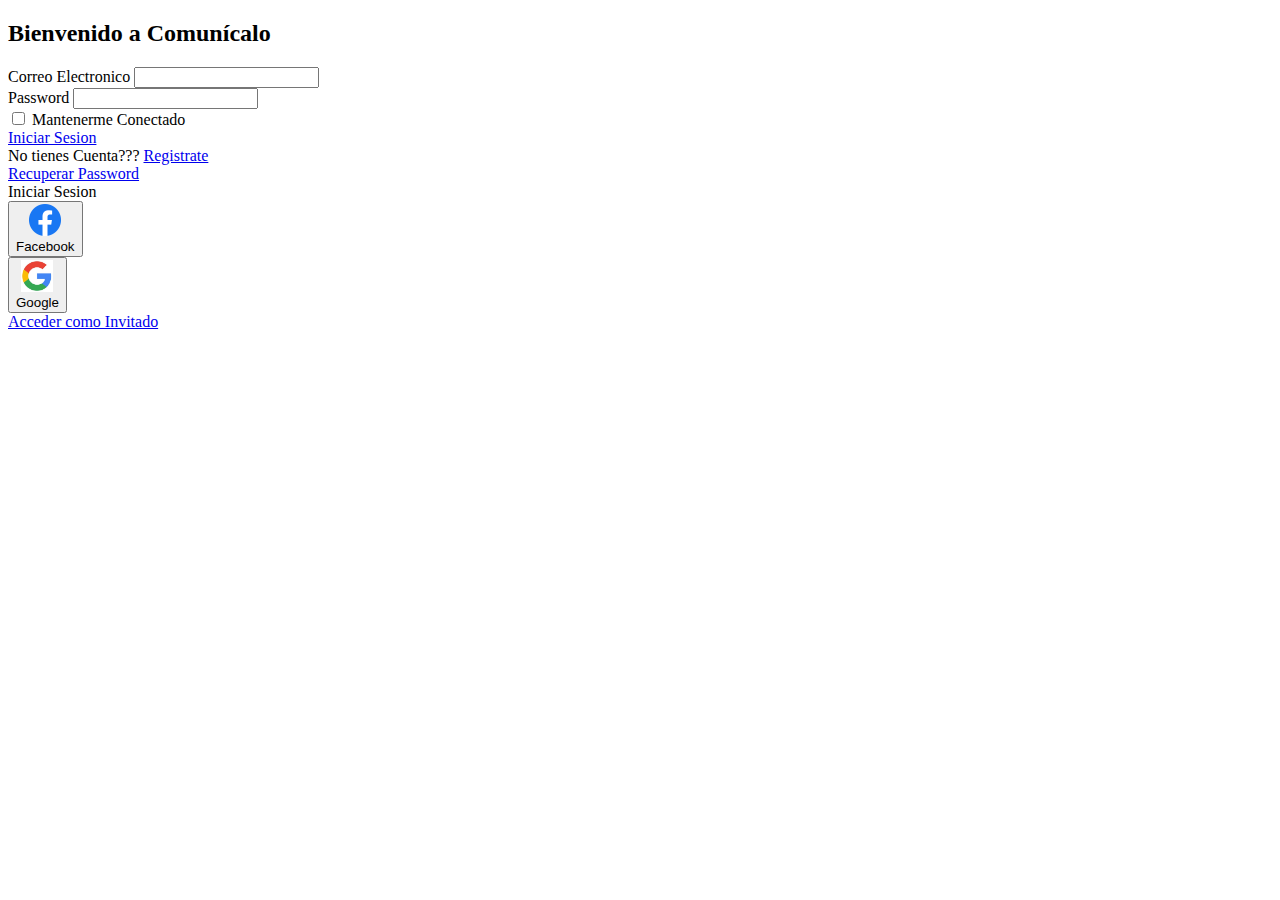
<file: index.html>
<!DOCTYPE html>
<html lang="es">

<head>
    <meta charset="UTF-8">
    <meta http-equiv="X-UA-Compatible" content="IE=edge">
    <meta name="viewport" content="width=device-width, initial-scale=1.0">
    <!-- Bootstrap -->
    <link href="https://cdn.jsdelivr.net/npm/bootstrap@5.2.2/dist/css/bootstrap.min.css" rel="stylesheet"
        integrity="sha384-Zenh87qX5JnK2Jl0vWa8Ck2rdkQ2Bzep5IDxbcnCeuOxjzrPF/et3URy9Bv1WTRi" crossorigin="anonymous">
    <!-- CSS -->
    <link rel="stylesheet" href="./styles.css">
    <title>Comunícalo</title>
</head>

<body>

    <div class="container w-75 bg-primary mt-5 rounded shadow">
        <div class="row align-items-stretch">
            <div class="col bg d-none d-lg-block col-md-5 col-lg-5 col-xl-6 rounded">

            </div>
            <div class="col bg-white p-5 rounded-end">
                <h2 class="fw-bold text-center py-5">Bienvenido a Comunícalo</h2>

                <!--LOGIN  -->
                <form action="#">
                    <div class="mb-4">
                        <label for="email" class="form-label">Correo Electronico</label>
                        <input type="email" class="form-control" name="email">
                    </div>
                    <div class="mb-4">
                        <label for="password" class="form-label">Password</label>
                        <input type="password" class="form-control" name="password">
                    </div>
                    <div class="mb-4">
                        <input type="checkbox" name="connected" class="form-check-input" id="">
                        <label for="connected" class="form-check-label">Mantenerme Conectado</label>
                    </div>

                    <div class="d-grid">
                        <a href="./pages/categorias.html" class="btn btn-primary">
                            Iniciar Sesion
                        </a>
                    </div>

                    <div class="my-3">
                        <span>No tienes Cuenta??? <a href="#">Registrate</a></span> <br>
                        <span><a href="#"> Recuperar Password</a></span>
                    </div>
                </form>

                <!-- LOGIN CON REDES SOCIALES-->

                <div class="container w-100 my-5">
                    <div class="row text-center">
                        <div class="col-12">Iniciar Sesion</div>
                    </div>

                    <div class="row">
                        <div class="col">
                            <button class="btn btn-outline-primary w-100 my-1">
                                <div class="row align-items-center">
                                    <div class="col-2 d-none d-md-block">
                                        <img src="./img/Facebook_f_logo_(2019).svg.webp" width="32" alt="">
                                    </div>
                                    <div class="col-12 col-md-10 text-center">
                                        Facebook
                                    </div>
                                </div>
                            </button>
                        </div>

                        <div class="col">
                            <button class="btn btn-outline-danger w-100 my-1">
                                <div class="row align-items-center">
                                    <div class="col-2 d-none d-md-block">
                                        <img src="./img/google.jpeg" width="32" alt="">
                                    </div>
                                    <div class="col-12 col-md-10 text-center">
                                        Google
                                    </div>
                                </div>
                            </button>
                        </div>
                    </div>
                </div>
                <div class="d-grid">
                    <a href="./pages/categorias.html" class="btn btn-primary">
                        Acceder como Invitado
                    </a>
                </div>
            </div>
        </div>
    </div>

    <script src="https://cdn.jsdelivr.net/npm/bootstrap@5.2.2/dist/js/bootstrap.bundle.min.js"
        integrity="sha384-OERcA2EqjJCMA+/3y+gxIOqMEjwtxJY7qPCqsdltbNJuaOe923+mo//f6V8Qbsw3"
        crossorigin="anonymous"></script>
</body>

</html>
</file>
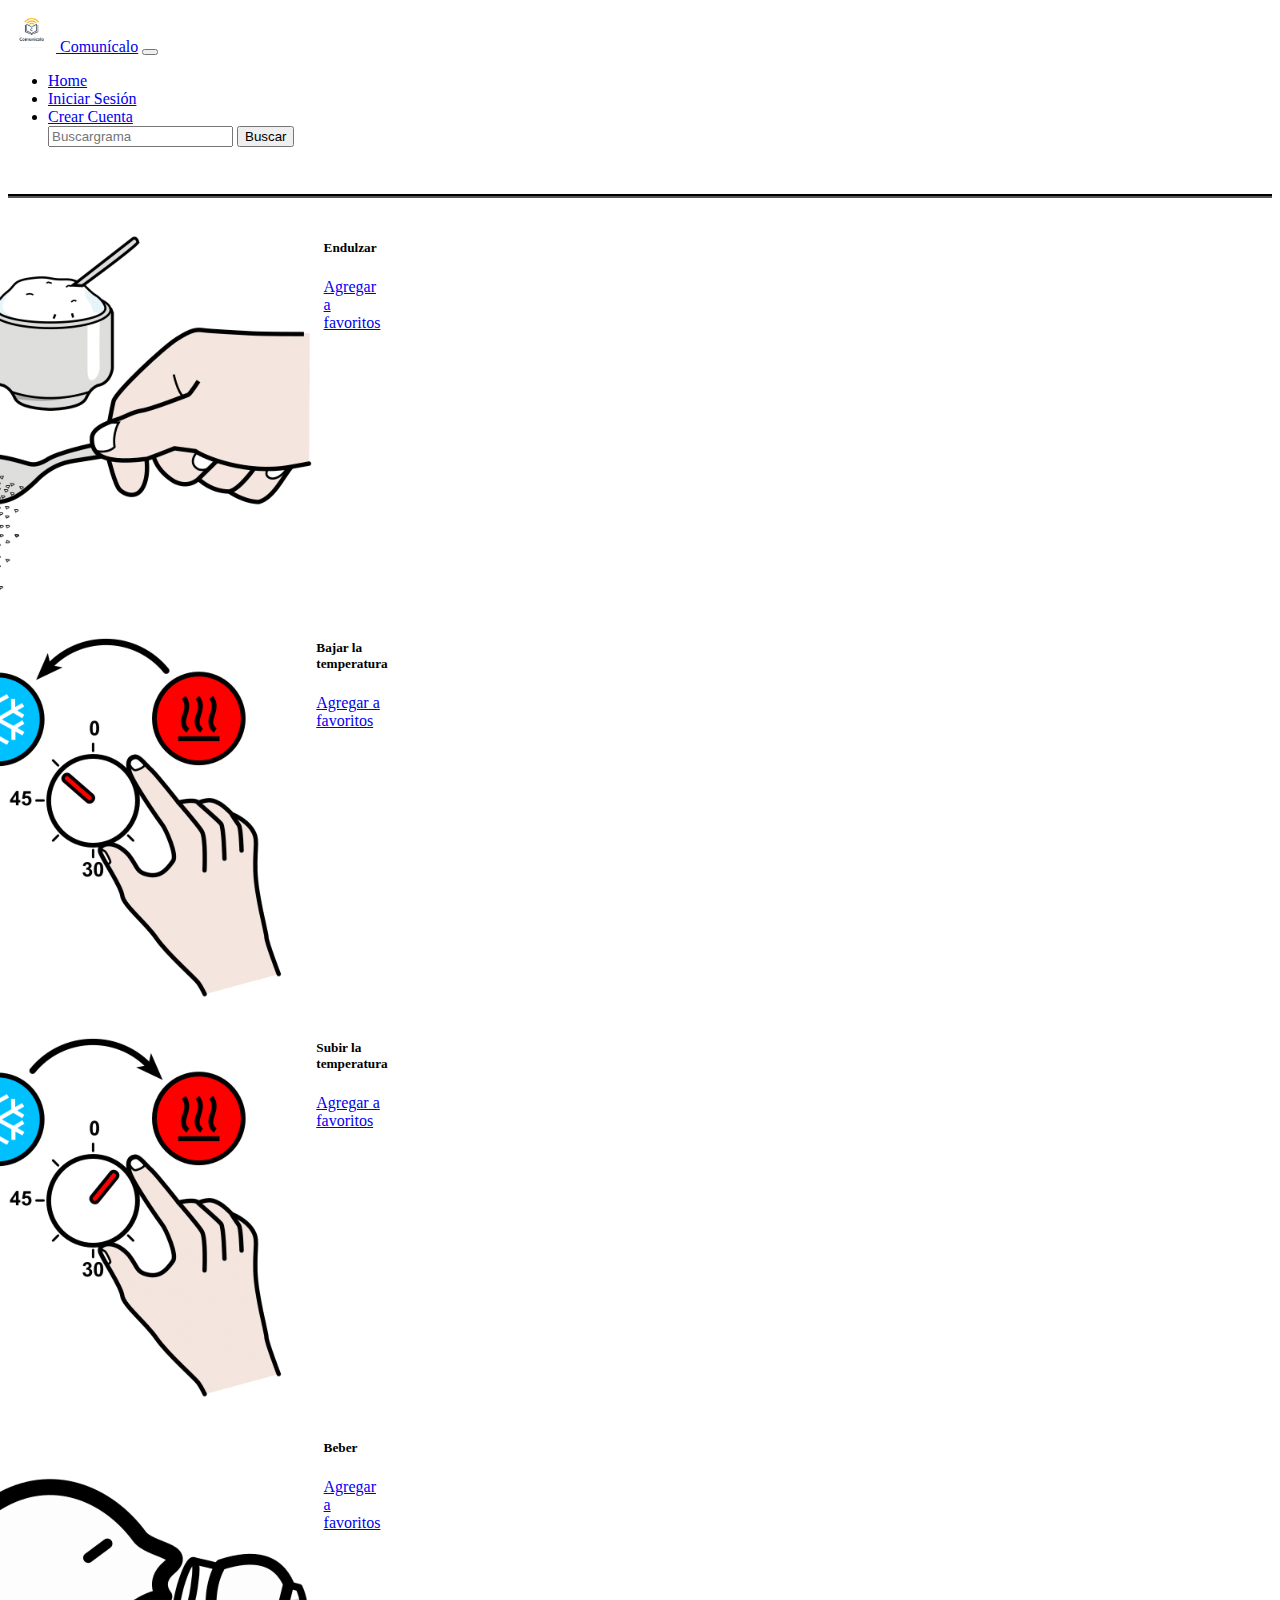
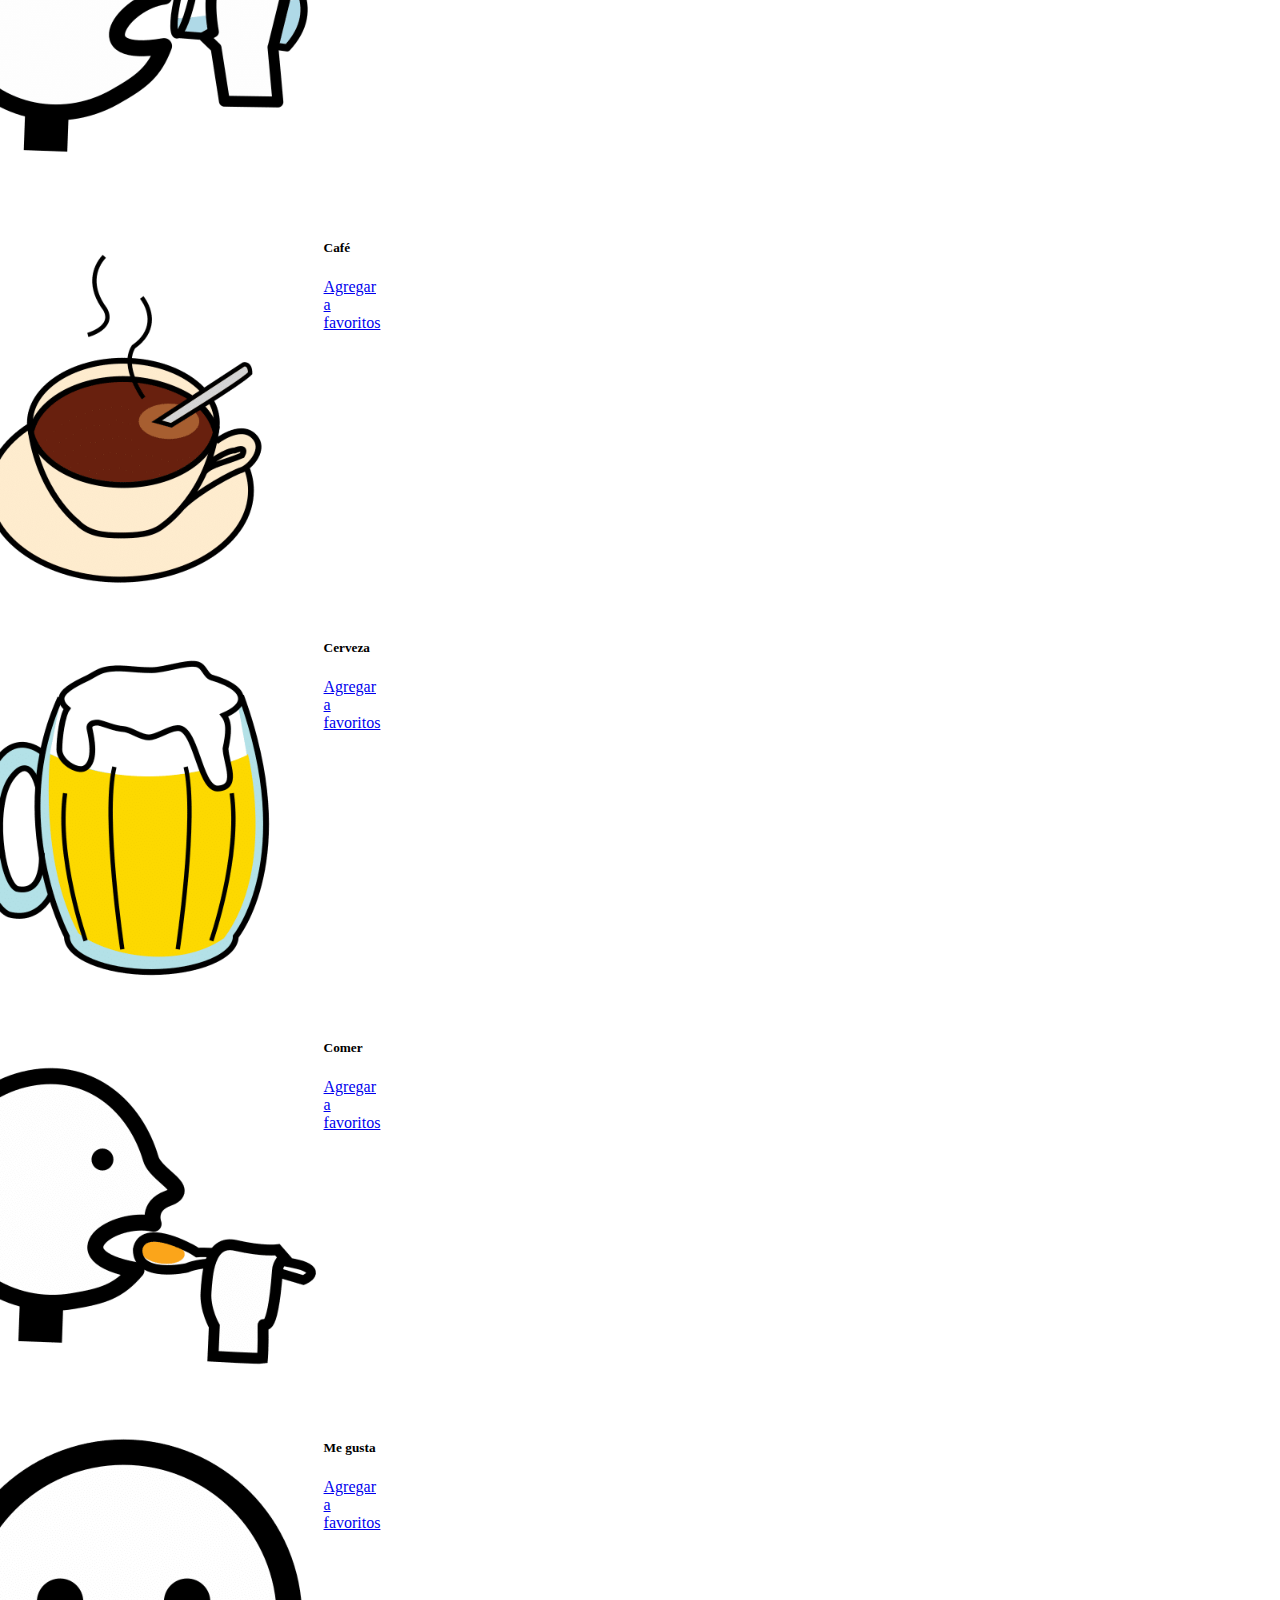
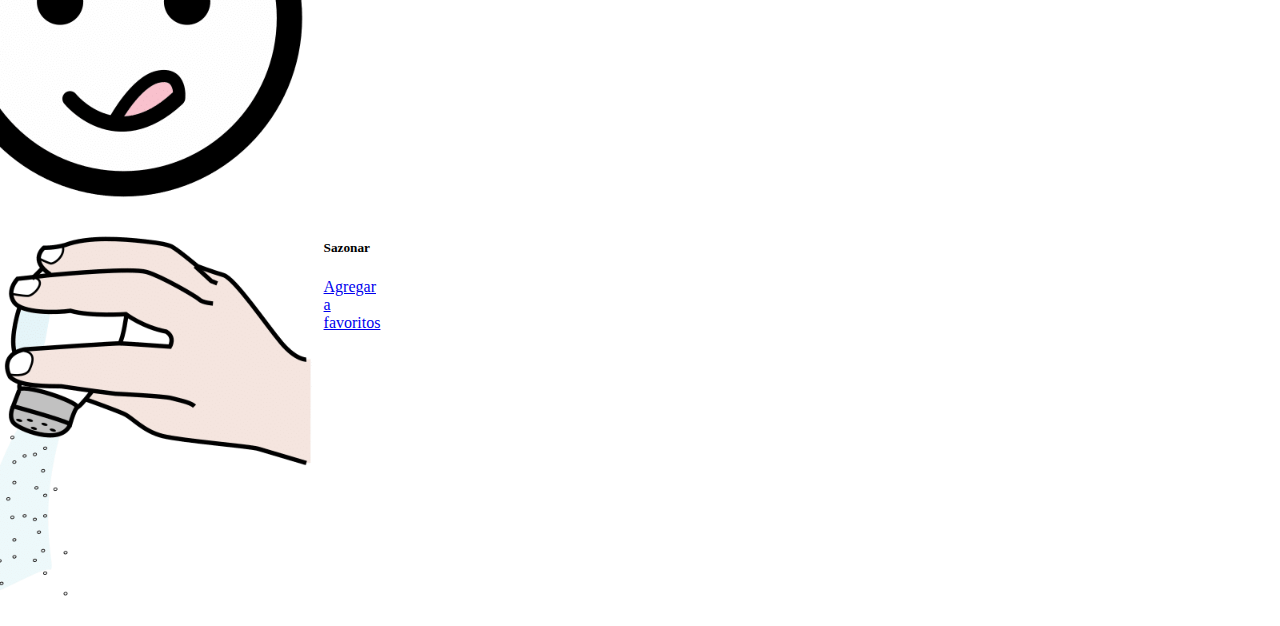
<file: pages/alimentacion.html>
<!DOCTYPE html>
<html lang="es">

<head>
    <meta charset="UTF-8">
    <meta http-equiv="X-UA-Compatible" content="IE=edge">
    <meta name="viewport" content="width=device-width, initial-scale=1.0">
    <link rel="icon" href="../img/Logo.png">
    <!-- Bootstrap -->
    <link href="https://cdn.jsdelivr.net/npm/bootstrap@5.2.2/dist/css/bootstrap.min.css" rel="stylesheet"
        integrity="sha384-Zenh87qX5JnK2Jl0vWa8Ck2rdkQ2Bzep5IDxbcnCeuOxjzrPF/et3URy9Bv1WTRi" crossorigin="anonymous">
    <!-- CSS -->
    <link rel="stylesheet" href="../styles.css">
    <title>Comunícalo - Alimentación</title>
</head>

<body>
    <div class="container">
        <!-- Nav -->
        <nav class="navbar navbar-expand-lg navbar-dark bg-primary">
            <div class="container-fluid">
                <a class="navbar-brand" href="./categorias.html"><img src="../img/Logo.png" alt="logo" style="width: 3rem;"> Comunícalo</a>
                <button class="navbar-toggler" type="button" data-bs-toggle="collapse" data-bs-target="#navbarNav"
                    aria-controls="navbarNav" aria-expanded="false" aria-label="Toggle navigation">
                    <span class="navbar-toggler-icon"></span>
                </button>
                <div class="collapse navbar-collapse justify-content-end" id="navbarNav">
                    <ul class="navbar-nav">
                        <li class="nav-item">
                            <a class="nav-link active" href="./categorias.html">Home</a>
                        </li>
                        <li class="nav-item">
                            <a class="nav-link active" aria-current="page" href="../index.html">Iniciar Sesión</a>
                        </li>
                        <li class="nav-item">
                            <a class="nav-link active" href="#">Crear Cuenta</a>
                        </li>
                        <form class="d-flex" role="search">
                            <input class="form-control me-2" type="search" placeholder="Buscargrama"
                                aria-label="Search">
                            <button class="btn btn-light btn-outline-success" type="submit">Buscar</button>
                        </form>
                    </ul>
                </div>
            </div>
        </nav>


        <h2 class="row titulo my-2 mx-0 p-2 bg-dark bg-gradient ">Categoría - Alimentación</h2>

        <div class="row justify-content-center mt-4 gap-3">
            <div class="col-3">
                <div class="card picto" style="width: 18rem;">
                    <img src="../img/alimentacion-img/azucarar.png" class="card-img-top zoomE" alt="Endulzar">
                    <div class="card-body">
                        <h5 class="card-title">Endulzar</h5>
                        <a href="#" class="btn btn-primary">Agregar a favoritos</a>
                    </div>
                </div>
            </div>
            <div class="col-3">
                <div class="card picto" style="width: 18rem;">
                    <img src="../img/alimentacion-img/bajar la temperatura.png" class="card-img-top zoomE"
                        alt="Bajar la temperatura">
                    <div class="card-body">
                        <h5 class="card-title">Bajar la temperatura</h5>
                        <a href="#" class="btn btn-primary">Agregar a favoritos</a>
                    </div>
                </div>
            </div>
            <div class="col-3">
                <div class="card picto" style="width: 18rem;">
                    <img src="../img/alimentacion-img/subir la temperatura.png" class="card-img-top zoomE"
                        alt="Subir la temperatura">
                    <div class="card-body">
                        <h5 class="card-title">Subir la temperatura</h5>
                        <a href="#" class="btn btn-primary">Agregar a favoritos</a>
                    </div>
                </div>
            </div>
            <div class="col-3">
                <div class="card picto" style="width: 18rem;">
                    <img src="../img/alimentacion-img/beber.png" class="card-img-top zoomE" alt="Beber">
                    <div class="card-body">
                        <h5 class="card-title">Beber</h5>
                        <a href="#" class="btn btn-primary">Agregar a favoritos</a>
                    </div>
                </div>
            </div>
            <div class="col-3">
                <div class="card picto" style="width: 18rem;">
                    <img src="../img/alimentacion-img/cafe.png" class="card-img-top zoomE" alt="Café">
                    <div class="card-body">
                        <h5 class="card-title">Café</h5>
                        <a href="#" class="btn btn-primary">Agregar a favoritos</a>
                    </div>
                </div>
            </div>
            <div class="col-3">
                <div class="card picto" style="width: 18rem;">
                    <img src="../img/alimentacion-img/cerveza.png" class="card-img-top zoomE" alt="Cerveza">
                    <div class="card-body">
                        <h5 class="card-title">Cerveza</h5>
                        <a href="#" class="btn btn-primary">Agregar a favoritos</a>
                    </div>
                </div>
            </div>
            <div class="col-3">
                <div class="card picto" style="width: 18rem;">
                    <img src="../img/alimentacion-img/comer.png" class="card-img-top zoomE" alt="Comer">
                    <div class="card-body">
                        <h5 class="card-title">Comer</h5>
                        <a href="#" class="btn btn-primary">Agregar a favoritos</a>
                    </div>
                </div>
            </div>
            <div class="col-3">
                <div class="card picto" style="width: 18rem;">
                    <img src="../img/alimentacion-img/gustar.png" class="card-img-top zoomE" alt="Gustar">
                    <div class="card-body">
                        <h5 class="card-title">Me gusta</h5>
                        <a href="#" class="btn btn-primary">Agregar a favoritos</a>
                    </div>
                </div>
            </div>

            <div class="col-3">
                <div class="card picto" style="width: 18rem;">
                    <img src="../img/alimentacion-img/sazonar.png" class="card-img-top zoomE" alt="Sazonar">
                    <div class="card-body">
                        <h5 class="card-title">Sazonar</h5>
                        <a href="#" class="btn btn-primary">Agregar a favoritos</a>
                    </div>
                </div>
            </div>

        </div>


    </div>


    <script src="https://cdn.jsdelivr.net/npm/bootstrap@5.2.2/dist/js/bootstrap.bundle.min.js"
        integrity="sha384-OERcA2EqjJCMA+/3y+gxIOqMEjwtxJY7qPCqsdltbNJuaOe923+mo//f6V8Qbsw3"
        crossorigin="anonymous"></script>
    <script src="../app.js"></script>
</body>

</html>
</file>
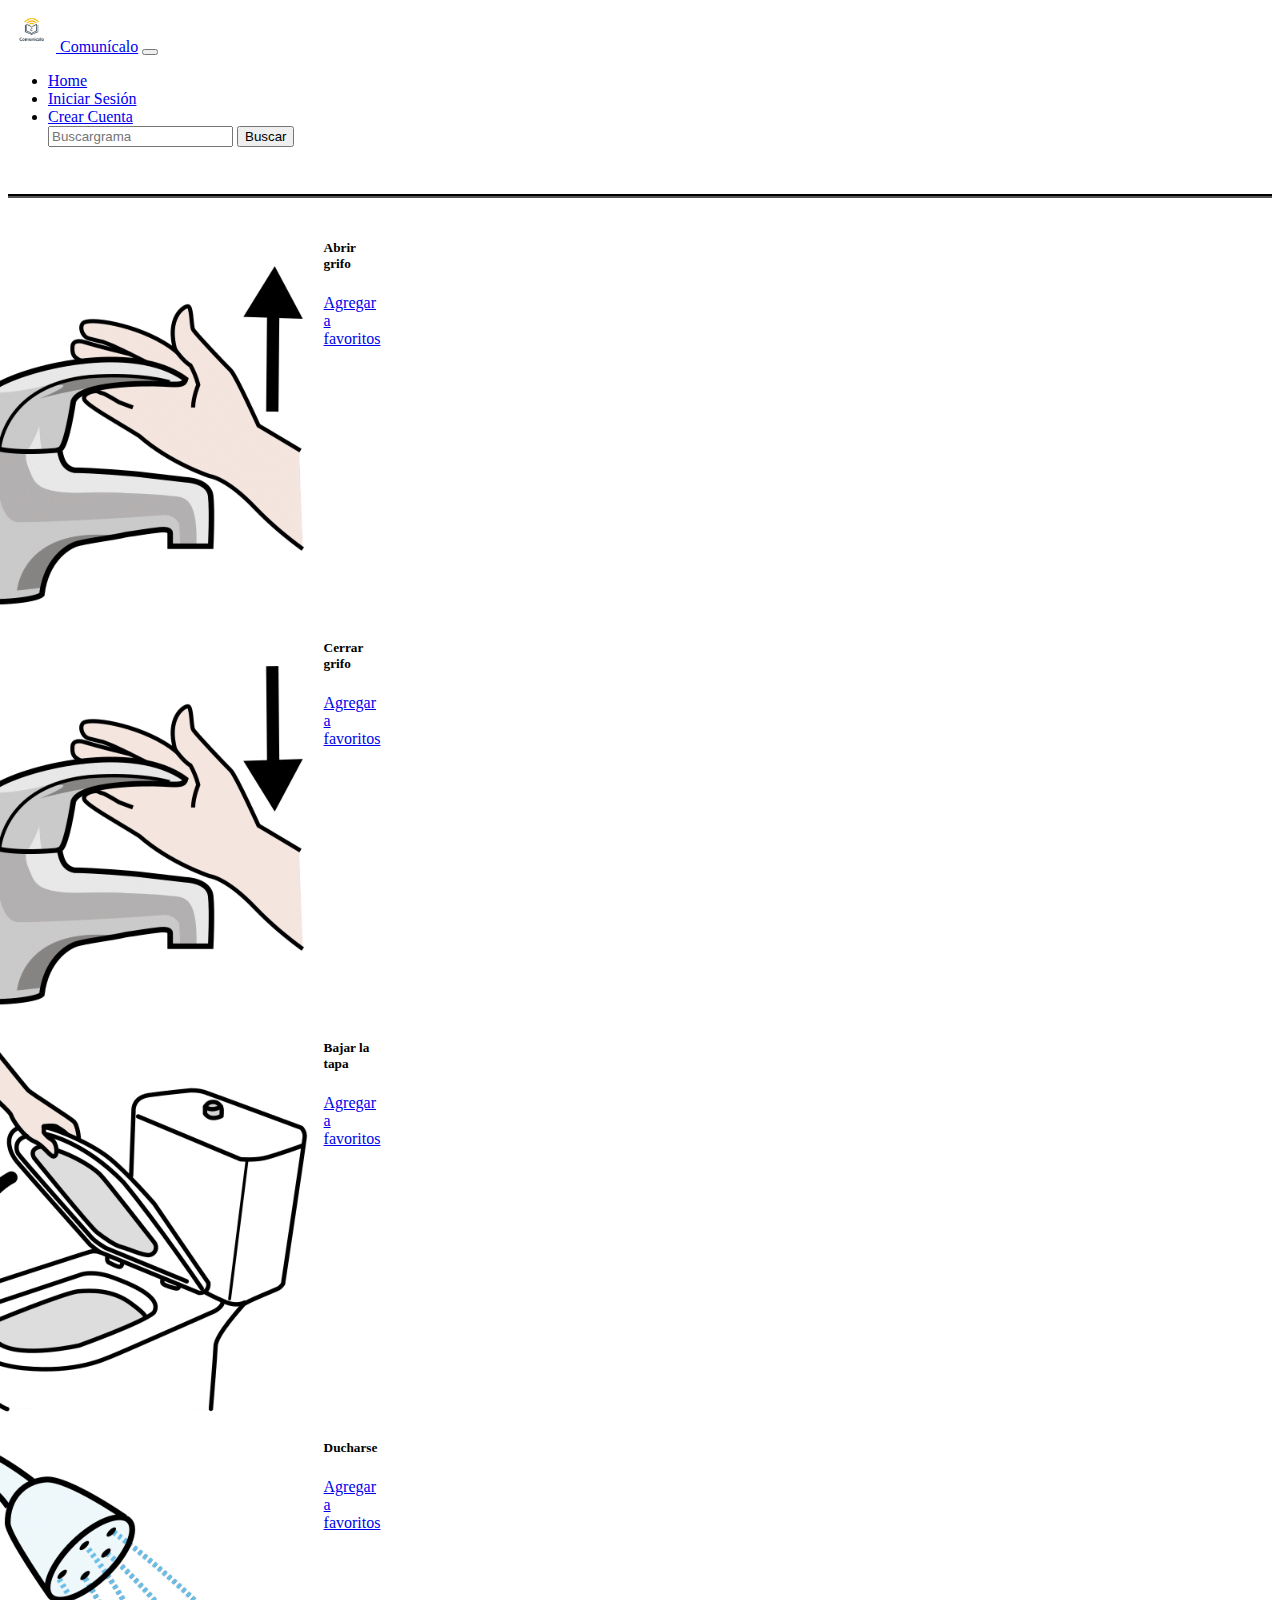
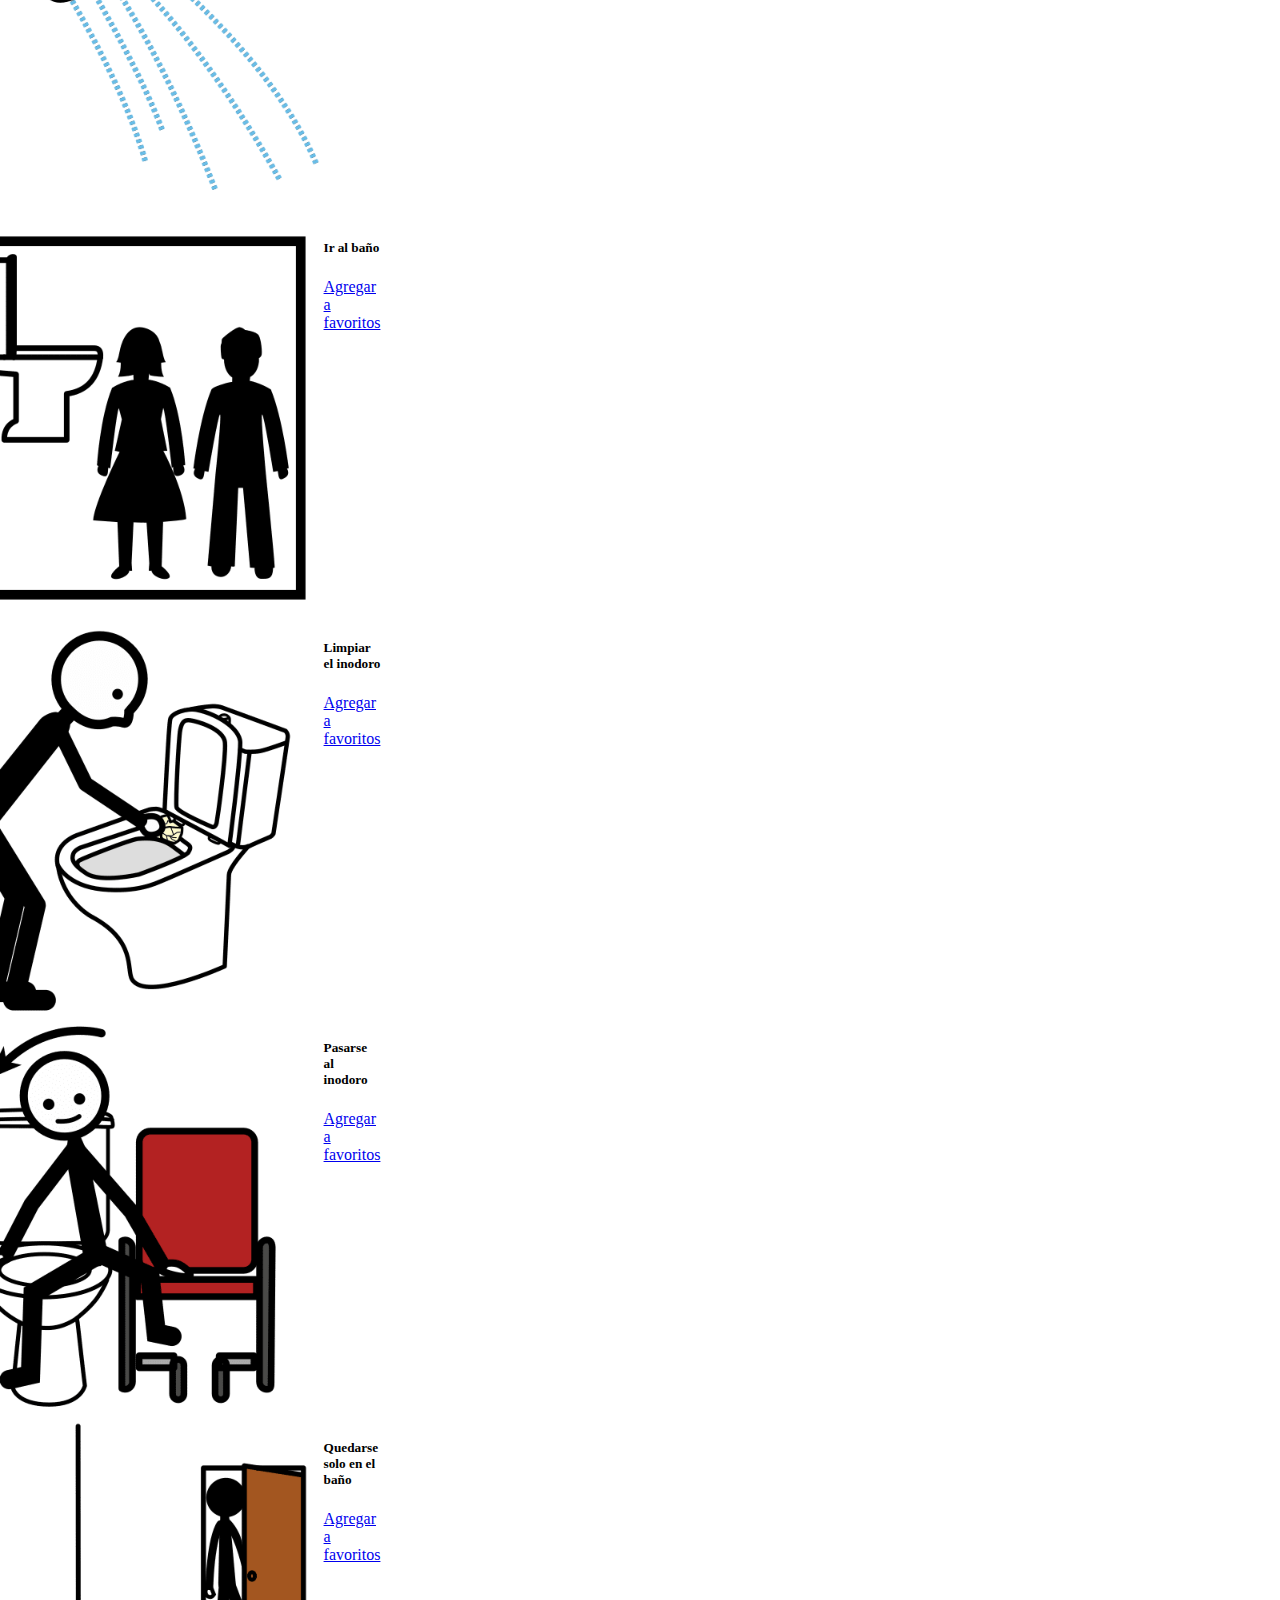
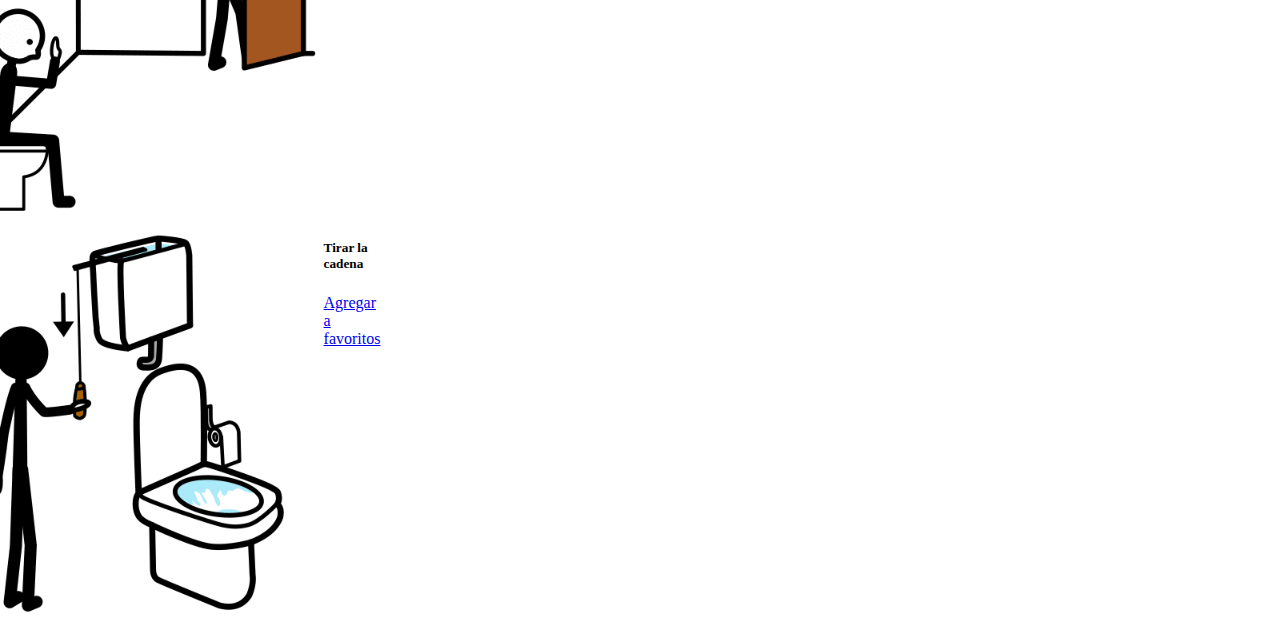
<file: pages/banio.html>
<!DOCTYPE html>
<html lang="es">

<head>
    <meta charset="UTF-8">
    <meta http-equiv="X-UA-Compatible" content="IE=edge">
    <meta name="viewport" content="width=device-width, initial-scale=1.0">
    <link rel="icon" href="../img/Logo.png">
    <!-- Bootstrap -->
    <link href="https://cdn.jsdelivr.net/npm/bootstrap@5.2.2/dist/css/bootstrap.min.css" rel="stylesheet"
        integrity="sha384-Zenh87qX5JnK2Jl0vWa8Ck2rdkQ2Bzep5IDxbcnCeuOxjzrPF/et3URy9Bv1WTRi" crossorigin="anonymous">
    <!-- CSS -->
    <link rel="stylesheet" href="../styles.css">
    <title>Comunícalo - Baño</title>
</head>

<body>
    <div class="container">
        <!-- Nav -->
        <nav class="navbar navbar-expand-lg navbar-dark bg-primary">
            <div class="container-fluid">
                <a class="navbar-brand" href="./categorias.html"><img src="../img/Logo.png" alt="logo" style="width: 3rem;"> Comunícalo</a>
                <button class="navbar-toggler" type="button" data-bs-toggle="collapse" data-bs-target="#navbarNav"
                    aria-controls="navbarNav" aria-expanded="false" aria-label="Toggle navigation">
                    <span class="navbar-toggler-icon"></span>
                </button>
                <div class="collapse navbar-collapse justify-content-end" id="navbarNav">
                    <ul class="navbar-nav">
                        <li class="nav-item">
                            <a class="nav-link active" href="./categorias.html">Home</a>
                        </li>
                        <li class="nav-item">
                            <a class="nav-link active" aria-current="page" href="../index.html">Iniciar Sesión</a>
                        </li>
                        <li class="nav-item">
                            <a class="nav-link active" href="#">Crear Cuenta</a>
                        </li>
                        <form class="d-flex" role="search">
                            <input class="form-control me-2" type="search" placeholder="Buscargrama"
                                aria-label="Search">
                            <button class="btn btn-light btn-outline-success" type="submit">Buscar</button>
                        </form>
                    </ul>
                </div>
            </div>
        </nav>


        <h2 class="row titulo my-2 mx-0 p-2 bg-dark bg-gradient ">Categoría - Baño</h2>

        <div class="row justify-content-center mt-4 gap-3">
            <div class="col-3">
                <div class="card picto" style="width: 18rem;">
                    <img src="../img/Banio-img/abrir el grifo.png" class="card-img-top zoomE" alt="Abrir el grifo">
                    <div class="card-body">
                        <h5 class="card-title">Abrir grifo</h5>
                        <a href="#" class="btn btn-primary">Agregar a favoritos</a>
                    </div>
                </div>
            </div>
            <div class="col-3">
                <div class="card picto" style="width: 18rem;">
                    <img src="../img/Banio-img/cerrar el grifo.png" class="card-img-top zoomE" alt="Cerrar el grifo">
                    <div class="card-body">
                        <h5 class="card-title">Cerrar grifo</h5>
                        <a href="#" class="btn btn-primary">Agregar a favoritos</a>
                    </div>
                </div>
            </div>
            <div class="col-3">
                <div class="card picto" style="width: 18rem;">
                    <img src="../img/Banio-img/bajar la tapa.png" class="card-img-top zoomE" alt="Bajar la tapa">
                    <div class="card-body">
                        <h5 class="card-title">Bajar la tapa</h5>
                        <a href="#" class="btn btn-primary">Agregar a favoritos</a>
                    </div>
                </div>
            </div>
            <div class="col-3">
                <div class="card picto" style="width: 18rem;">
                    <img src="../img/Banio-img/ducharse.png" class="card-img-top zoomE" alt="Ducharse">
                    <div class="card-body">
                        <h5 class="card-title">Ducharse</h5>
                        <a href="#" class="btn btn-primary">Agregar a favoritos</a>
                    </div>
                </div>
            </div>
            <div class="col-3">
                <div class="card picto" style="width: 18rem;">
                    <img src="../img/Banio-img/ir al baño.png" class="card-img-top zoomE" alt="Ir al baño">
                    <div class="card-body">
                        <h5 class="card-title">Ir al baño</h5>
                        <a href="#" class="btn btn-primary">Agregar a favoritos</a>
                    </div>
                </div>
            </div>
            <div class="col-3">
                <div class="card picto" style="width: 18rem;">
                    <img src="../img/Banio-img/limpiar el inodoro.png" class="card-img-top zoomE" alt="Limpiar el inodoro">
                    <div class="card-body">
                        <h5 class="card-title">Limpiar el inodoro</h5>
                        <a href="#" class="btn btn-primary">Agregar a favoritos</a>
                    </div>
                </div>
            </div>
            <div class="col-3">
                <div class="card picto" style="width: 18rem;">
                    <img src="../img/Banio-img/pasar al inodoro.png" class="card-img-top zoomE" alt="Pasar al inodoro">
                    <div class="card-body">
                        <h5 class="card-title">Pasarse al inodoro</h5>
                        <a href="#" class="btn btn-primary">Agregar a favoritos</a>
                    </div>
                </div>
            </div>
            <div class="col-3">
                <div class="card picto" style="width: 18rem;">
                    <img src="../img/Banio-img/quedarse solo en el baño.png" class="card-img-top zoomE"
                        alt="Quedarse solo en el baño">
                    <div class="card-body">
                        <h5 class="card-title">Quedarse solo en el baño</h5>
                        <a href="#" class="btn btn-primary">Agregar a favoritos</a>
                    </div>
                </div>
            </div>
            <div class="col-3">
                <div class="card picto" style="width: 18rem;">
                    <img src="../img/Banio-img/tirar de la cadena.png" class="card-img-top zoomE"
                        alt="Tirar la cadena del baño">
                    <div class="card-body">
                        <h5 class="card-title">Tirar la cadena</h5>
                        <a href="#" class="btn btn-primary">Agregar a favoritos</a>
                    </div>
                </div>
            </div>

        </div>


    </div>


    <script src="https://cdn.jsdelivr.net/npm/bootstrap@5.2.2/dist/js/bootstrap.bundle.min.js"
        integrity="sha384-OERcA2EqjJCMA+/3y+gxIOqMEjwtxJY7qPCqsdltbNJuaOe923+mo//f6V8Qbsw3"
        crossorigin="anonymous"></script>
    <script src="../app.js"></script>
</body>

</html>
</file>
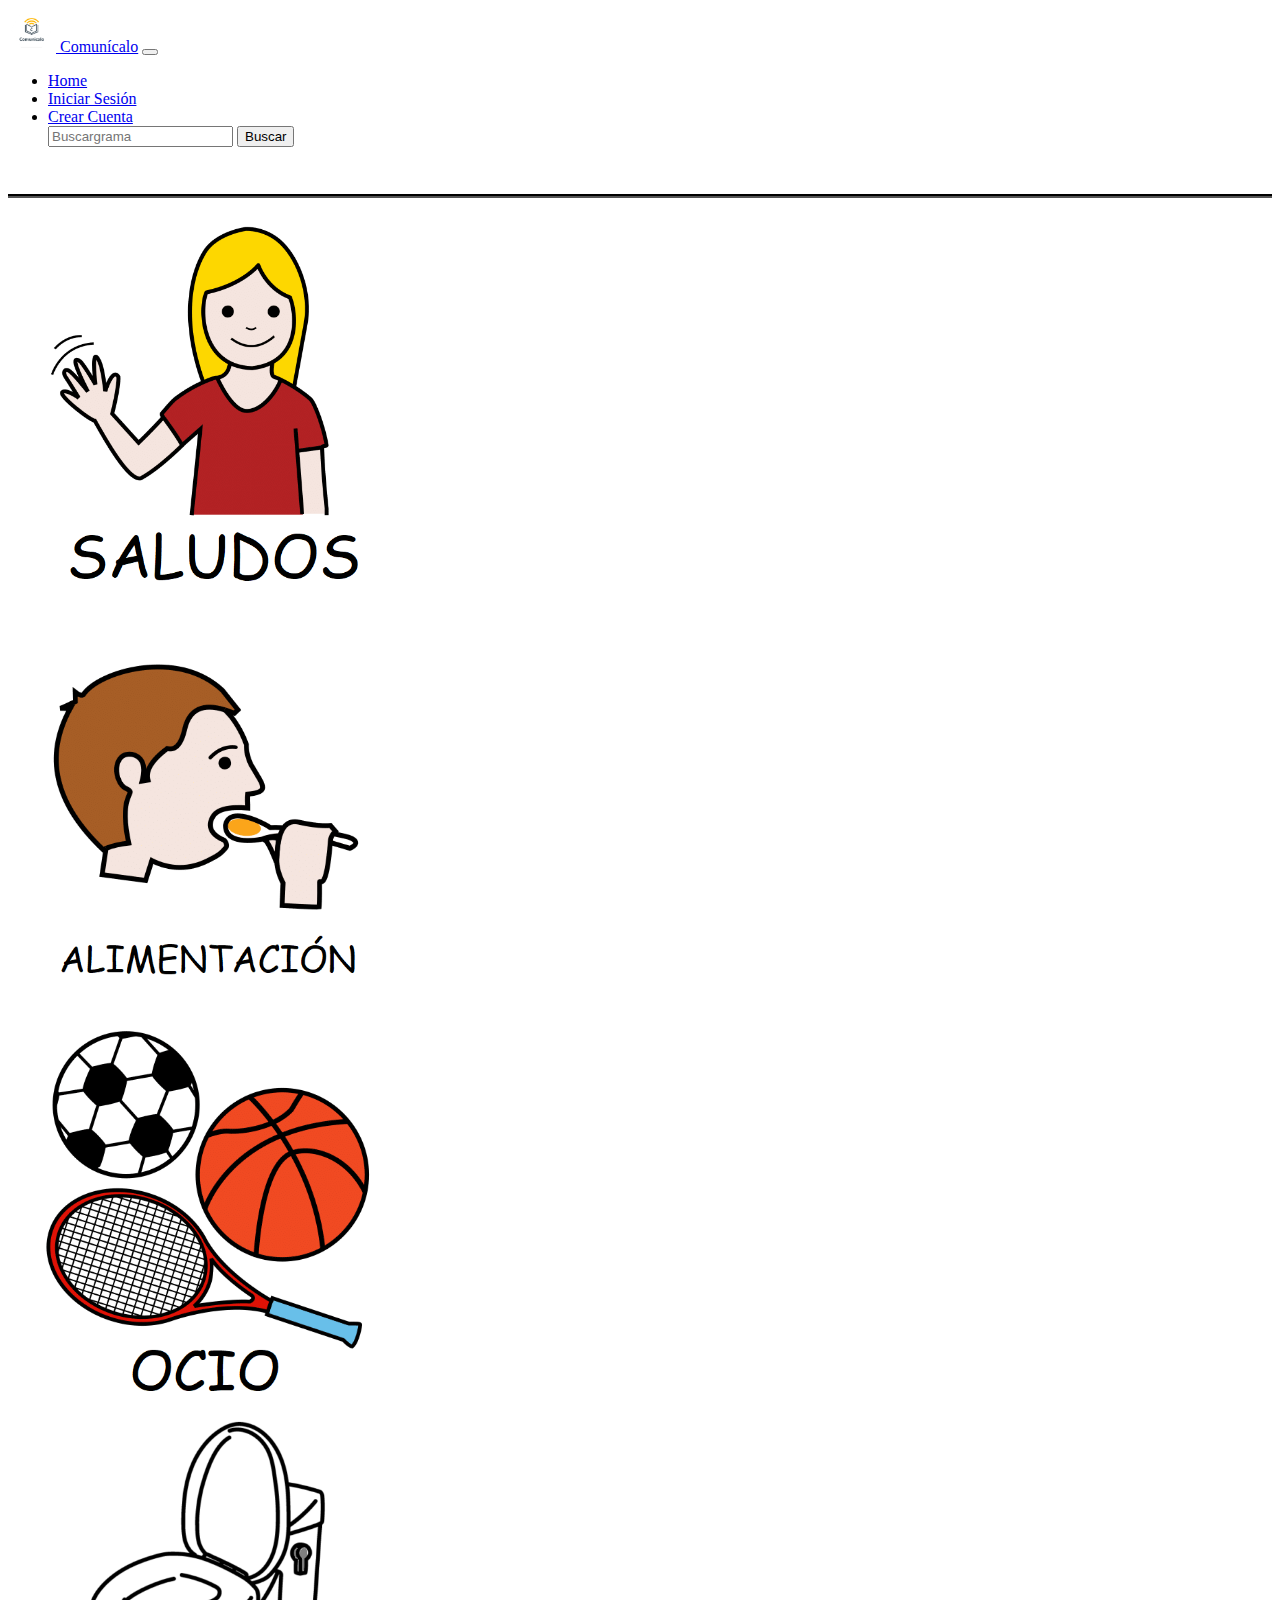
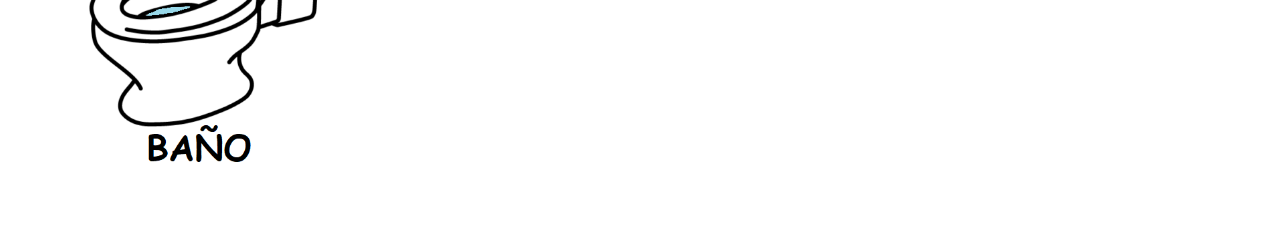
<file: pages/categorias.html>
<!DOCTYPE html>
<html lang="es">

<head>
    <meta charset="UTF-8">
    <meta http-equiv="X-UA-Compatible" content="IE=edge">
    <meta name="viewport" content="width=device-width, initial-scale=1.0">
    <link rel="icon" href="../img/Logo.png">
    <!-- Bootstrap -->
    <link href="https://cdn.jsdelivr.net/npm/bootstrap@5.2.2/dist/css/bootstrap.min.css" rel="stylesheet"
        integrity="sha384-Zenh87qX5JnK2Jl0vWa8Ck2rdkQ2Bzep5IDxbcnCeuOxjzrPF/et3URy9Bv1WTRi" crossorigin="anonymous">
    <!-- CSS -->
    <link rel="stylesheet" href="../styles.css">
    <title>Comunícalo - Categoría</title>
</head>

<body>
    <div class="container">
        <!-- Nav -->
        <nav class="navbar navbar-expand-lg navbar-dark bg-primary">
            <div class="container-fluid">
                <a class="navbar-brand" href="./categorias.html"><img src="../img/Logo.png" alt="logo" style="width: 3rem;"> Comunícalo</a>
                <button class="navbar-toggler" type="button" data-bs-toggle="collapse" data-bs-target="#navbarNav"
                    aria-controls="navbarNav" aria-expanded="false" aria-label="Toggle navigation">
                    <span class="navbar-toggler-icon"></span>
                </button>
                <div class="collapse navbar-collapse justify-content-end" id="navbarNav">
                    <ul class="navbar-nav">
                        <li class="nav-item">
                            <a class="nav-link active" href="../pages/categorias.html">Home</a>
                        </li>
                        <li class="nav-item">
                            <a class="nav-link active" aria-current="page" href="../index.html">Iniciar Sesión</a>
                        </li>
                        <li class="nav-item">
                            <a class="nav-link active" href="#">Crear Cuenta</a>
                        </li>
                        <form class="d-flex" role="search">
                            <input class="form-control me-2" type="search" placeholder="Buscargrama"
                                aria-label="Search">
                            <button class="btn btn-light btn-outline-success" type="submit">Buscar</button>
                        </form>
                    </ul>
                </div>
            </div>
        </nav>


        <h2 class="row titulo my-2 mx-0 p-2 bg-dark bg-gradient ">Seleccione la Categoría
        </h2>

        <!-- Hola -->
        <div class="row mt-3 justify-content-center align-items-center gap-3">
            <div class="col-5">
                <div class="card picto">
                    <a href="../pages/saludos.html">
                        <img src="../img/saludos-Categoria.png" class="card-img-top img2 " alt="Categoría Saludos">
                    </a>
                </div>
            </div>
            <div class="col-5">
                <div class="card picto">
                    <a href="../pages/alimentacion.html">
                        <img src="../img/Alimentacion-Categoria.png" class="card-img-bot img2 " alt="Categoría Alimentacion">
                    </a>
                </div>
            </div>
            <div class="col-5">
                <div class="card picto">
                    <a href="../pages/ocio.html">
                        <img src="../img/ocio-categoria.png" class="card-img-top img2 " alt="Categoría OCIO">
                    </a>
                </div>
            </div>
            <div class="col-5">
                <div class="card picto">
                    <a href="../pages/banio.html">
                        <img src="../img/banio-categoria.png" class="card-img-bot img2 " alt="Categoría Baño">
                    </a>
                </div>
            </div>

        </div>




        <script src="https://cdn.jsdelivr.net/npm/bootstrap@5.2.2/dist/js/bootstrap.bundle.min.js"
            integrity="sha384-OERcA2EqjJCMA+/3y+gxIOqMEjwtxJY7qPCqsdltbNJuaOe923+mo//f6V8Qbsw3"
            crossorigin="anonymous"></script>
        <script src="../app.js"></script>
</body>

</html>
</file>
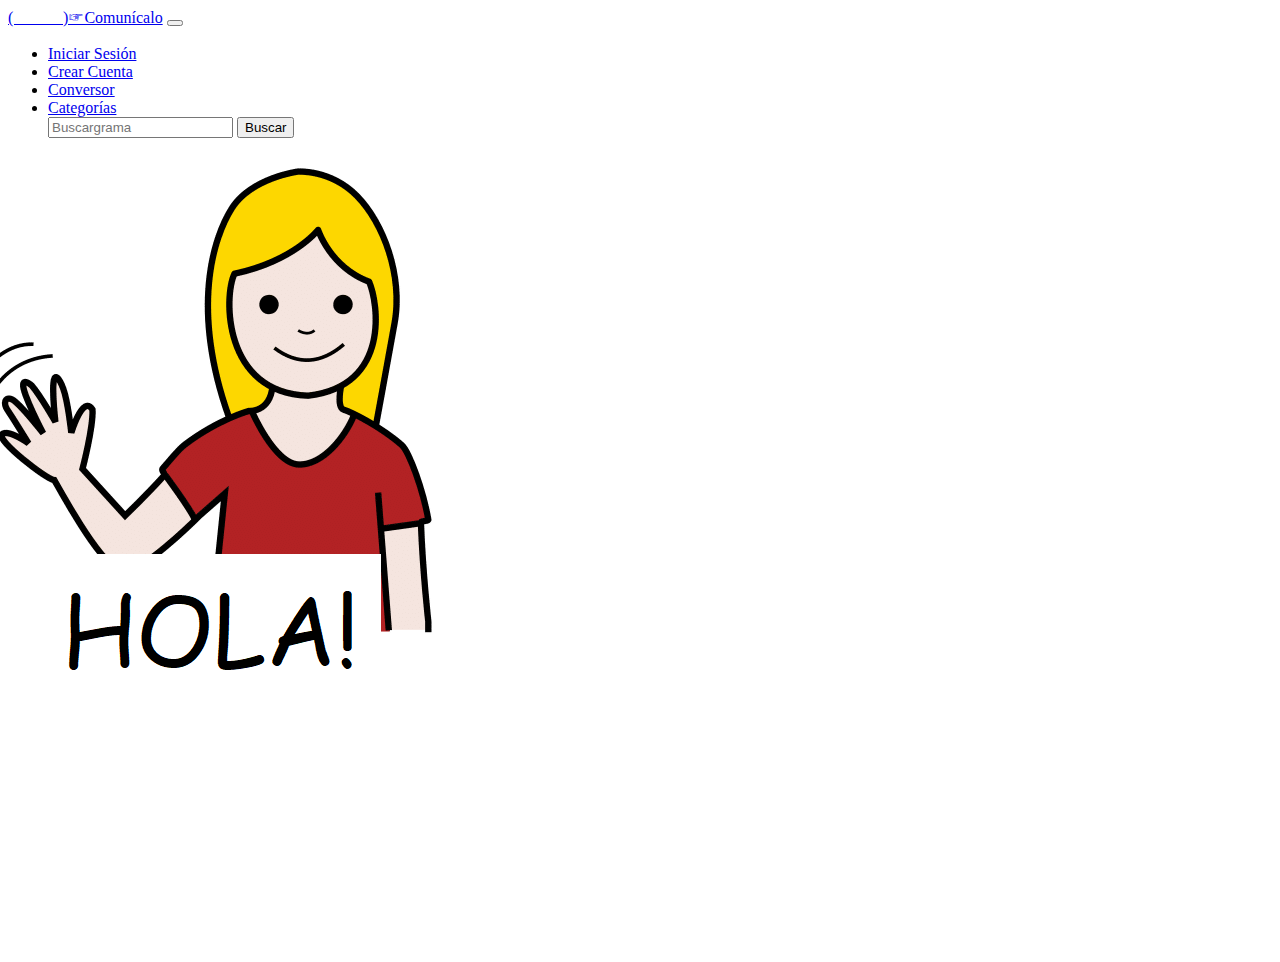
<file: pages/conversor.html>
<!DOCTYPE html>
<html lang="es">

<head>
    <meta charset="UTF-8">
    <meta http-equiv="X-UA-Compatible" content="IE=edge">
    <meta name="viewport" content="width=device-width, initial-scale=1.0">
    <link rel="icon" href="../img/Logo.png">
    <!-- Bootstrap -->
    <link href="https://cdn.jsdelivr.net/npm/bootstrap@5.2.2/dist/css/bootstrap.min.css" rel="stylesheet"
        integrity="sha384-Zenh87qX5JnK2Jl0vWa8Ck2rdkQ2Bzep5IDxbcnCeuOxjzrPF/et3URy9Bv1WTRi" crossorigin="anonymous">
    <!-- CSS -->
    <link rel="stylesheet" href="../styles.css">
    <title>Comunícalo - Categoría</title>
</head>

<body>
    <div class="container">
        <!-- Nav -->
        <nav class="navbar navbar-expand-lg navbar-dark bg-primary">
            <div class="container-fluid">
                <a class="navbar-brand" href="../index.html">(☞ﾟヮﾟ)☞Comunícalo</a>
                <button class="navbar-toggler" type="button" data-bs-toggle="collapse" data-bs-target="#navbarNav"
                    aria-controls="navbarNav" aria-expanded="false" aria-label="Toggle navigation">
                    <span class="navbar-toggler-icon"></span>
                </button>
                <div class="collapse navbar-collapse justify-content-end" id="navbarNav">
                    <ul class="navbar-nav">
                        <li class="nav-item">
                            <a class="nav-link active" aria-current="page" href="#">Iniciar Sesión</a>
                        </li>
                        <li class="nav-item">
                            <a class="nav-link active" href="#">Crear Cuenta</a>
                        </li>
                        <li class="nav-item">
                            <a class="nav-link active" href="../pages/conversor.html">Conversor</a>
                        </li>
                        <li class="nav-item">
                            <a class="nav-link active" href="../pages/categorias.html">Categorías</a>
                        </li>
                        <form class="d-flex" role="search">
                            <input class="form-control me-2" type="search" placeholder="Buscargrama"
                                aria-label="Search">
                            <button class="btn btn-light btn-outline-success" type="submit">Buscar</button>
                        </form>
                    </ul>
                </div>
            </div>
        </nav>


        <!-- <h2 class="row titulo my-2 mx-0 p-2 bg-primary bg-gradient ">Productos Destacados</h2> -->

        <!-- Hola -->
        <div class="row mt-3 justify-content-center align-items-center gap-3">
            <div class="col-5">
                <div class="card picto">
                    <a href="https://www.google.com.ar/">
                        <img src="../img/hola.png" class="card-img-top " alt="hola">
                    </a>
                </div>
            </div>
            <div class="col-5">
                <div class="card picto">
                    <a href="https://www.google.com.ar/">
                        <img src="../img/Texto-HOLA.png" class="card-img-bot " alt="hola">
                    </a>
                </div>
            </div>
        </div>
        

    </div>



    <script src="https://cdn.jsdelivr.net/npm/bootstrap@5.2.2/dist/js/bootstrap.bundle.min.js"
        integrity="sha384-OERcA2EqjJCMA+/3y+gxIOqMEjwtxJY7qPCqsdltbNJuaOe923+mo//f6V8Qbsw3"
        crossorigin="anonymous"></script>
</body>

</html>
</file>
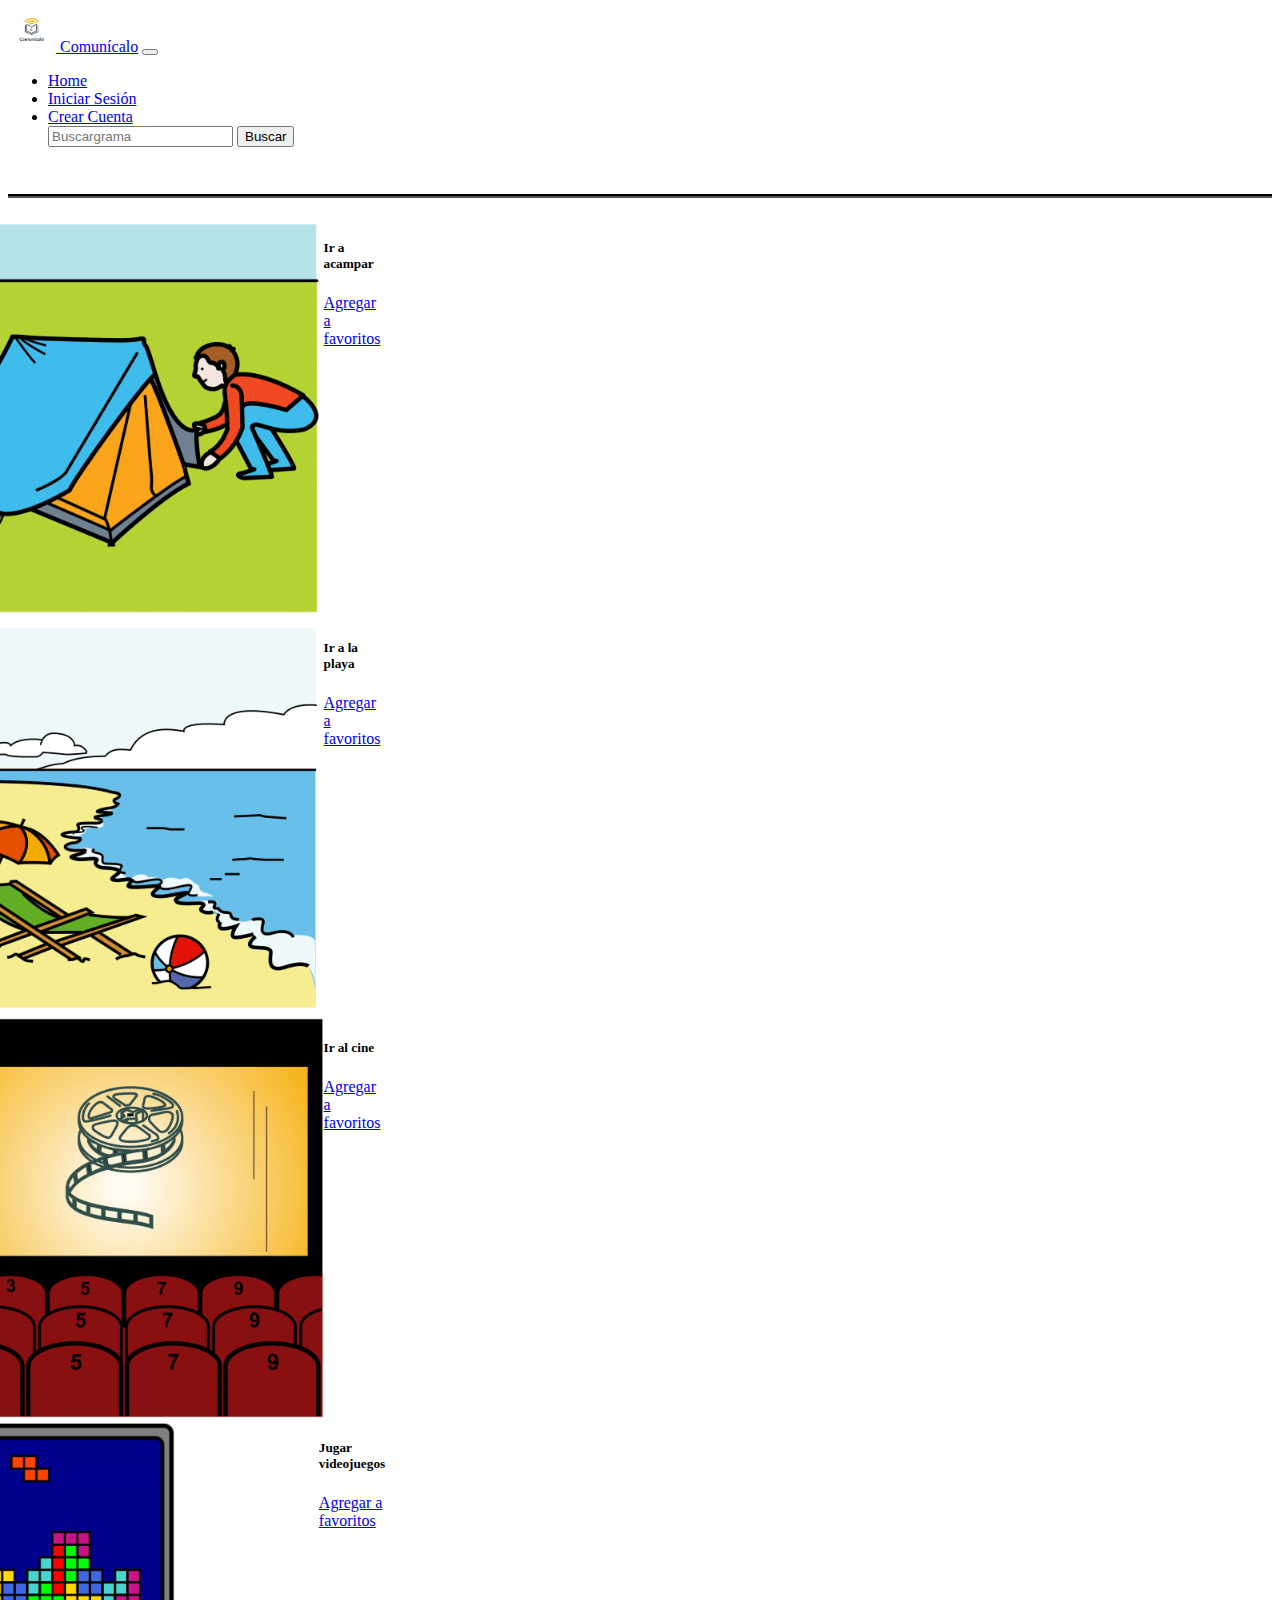
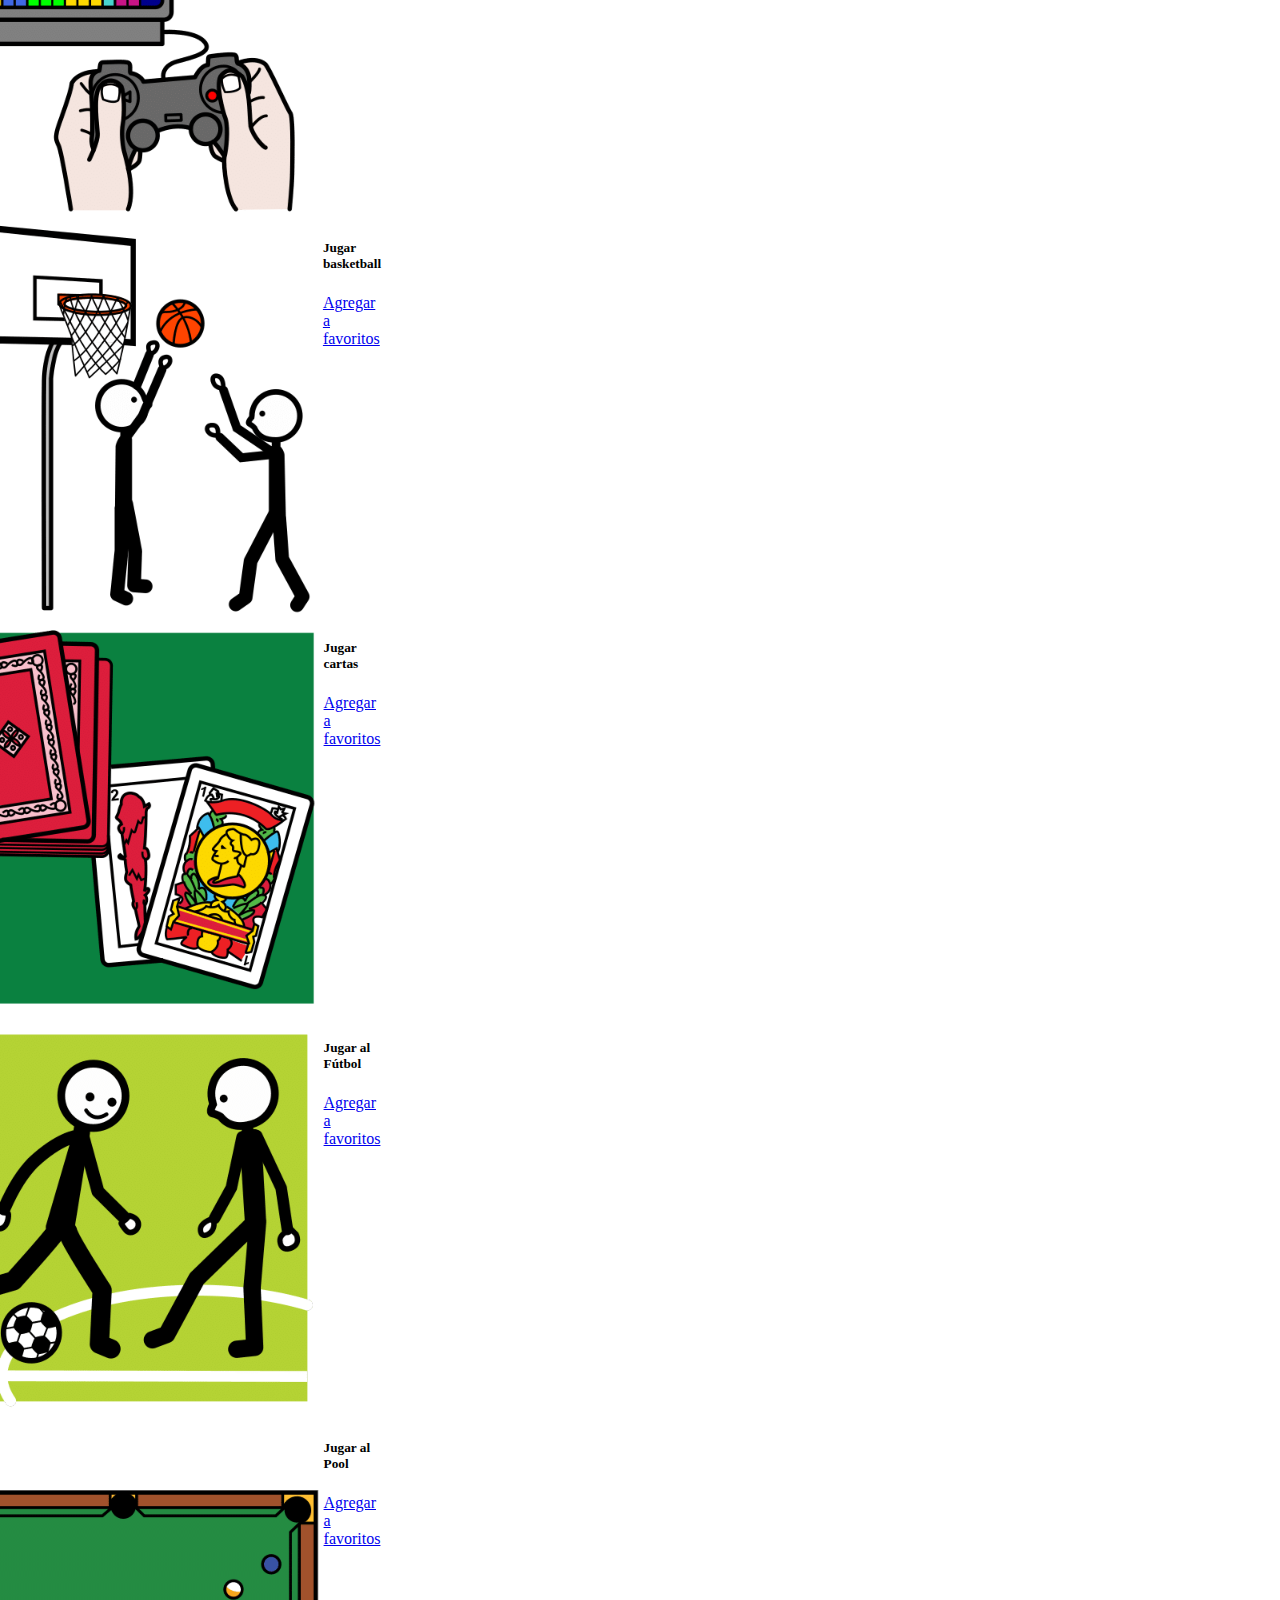
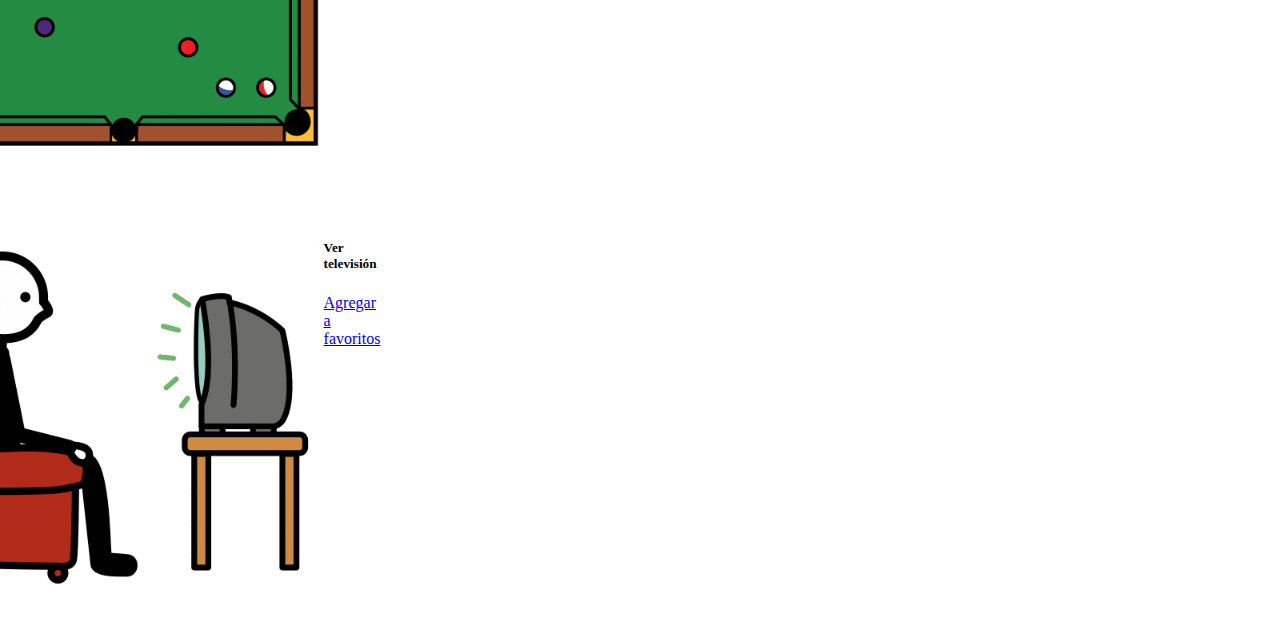
<file: pages/ocio.html>
<!DOCTYPE html>
<html lang="es">

<head>
    <meta charset="UTF-8">
    <meta http-equiv="X-UA-Compatible" content="IE=edge">
    <meta name="viewport" content="width=device-width, initial-scale=1.0">
    <link rel="icon" href="../img/Logo.png">
    <!-- Bootstrap -->
    <link href="https://cdn.jsdelivr.net/npm/bootstrap@5.2.2/dist/css/bootstrap.min.css" rel="stylesheet"
        integrity="sha384-Zenh87qX5JnK2Jl0vWa8Ck2rdkQ2Bzep5IDxbcnCeuOxjzrPF/et3URy9Bv1WTRi" crossorigin="anonymous">
    <!-- CSS -->
    <link rel="stylesheet" href="../styles.css">
    <title>Comunícalo - Ocio</title>
</head>

<body>
    <div class="container">
        <!-- Nav -->
        <nav class="navbar navbar-expand-lg navbar-dark bg-primary">
            <div class="container-fluid">
                <a class="navbar-brand" href="./categorias.html"><img src="../img/Logo.png" alt="logo" style="width: 3rem;"> Comunícalo</a>
                <button class="navbar-toggler" type="button" data-bs-toggle="collapse" data-bs-target="#navbarNav"
                    aria-controls="navbarNav" aria-expanded="false" aria-label="Toggle navigation">
                    <span class="navbar-toggler-icon"></span>
                </button>
                <div class="collapse navbar-collapse justify-content-end" id="navbarNav">
                    <ul class="navbar-nav">
                        <li class="nav-item">
                            <a class="nav-link active" href="./categorias.html">Home</a>
                        </li>
                        <li class="nav-item">
                            <a class="nav-link active" aria-current="page" href="../index.html">Iniciar Sesión</a>
                        </li>
                        <li class="nav-item">
                            <a class="nav-link active" href="#">Crear Cuenta</a>
                        </li>
                        <form class="d-flex" role="search">
                            <input class="form-control me-2" type="search" placeholder="Buscargrama"
                                aria-label="Search">
                            <button class="btn btn-light btn-outline-success" type="submit">Buscar</button>
                        </form>
                    </ul>
                </div>
            </div>
        </nav>


        <h2 class="row titulo my-2 mx-0 p-2 bg-dark bg-gradient ">Categoría - Ocio</h2>

        <div class="row justify-content-center mt-4 gap-3">
            <div class="col-3">
                <div class="card picto" style="width: 18rem;">
                    <img src="../img/Ocio-img/acampar.png" class="card-img-top zoomE" alt="Acampar">
                    <div class="card-body">
                        <h5 class="card-title">Ir a acampar</h5>
                        <a href="#" class="btn btn-primary">Agregar a favoritos</a>
                    </div>
                </div>
            </div>
            <div class="col-3">
                <div class="card picto" style="width: 18rem;">
                    <img src="../img/Ocio-img/ir a la playa.png" class="card-img-top zoomE" alt="Ir a la playa">
                    <div class="card-body">
                        <h5 class="card-title">Ir a la playa</h5>
                        <a href="#" class="btn btn-primary">Agregar a favoritos</a>
                    </div>
                </div>
            </div>
            <div class="col-3">
                <div class="card picto" style="width: 18rem;">
                    <img src="../img/Ocio-img/ir al cine.png" class="card-img-top zoomE" alt="Ir al cine">
                    <div class="card-body">
                        <h5 class="card-title">Ir al cine</h5>
                        <a href="#" class="btn btn-primary">Agregar a favoritos</a>
                    </div>
                </div>
            </div>
            <div class="col-3">
                <div class="card picto" style="width: 18rem;">
                    <img src="../img/Ocio-img/jugar a la videoconsola.png" class="card-img-top zoomE" alt="Jugar videojuegos">
                    <div class="card-body">
                        <h5 class="card-title">Jugar videojuegos</h5>
                        <a href="#" class="btn btn-primary">Agregar a favoritos</a>
                    </div>
                </div>
            </div>
            <div class="col-3">
                <div class="card picto" style="width: 18rem;">
                    <img src="../img/Ocio-img/jugar al baloncesto.png" class="card-img-top zoomE" alt="Jugar basketball">
                    <div class="card-body">
                        <h5 class="card-title">Jugar basketball</h5>
                        <a href="#" class="btn btn-primary">Agregar a favoritos</a>
                    </div>
                </div>
            </div>
            <div class="col-3">
                <div class="card picto" style="width: 18rem;">
                    <img src="../img/Ocio-img/jugar cartas.png" class="card-img-top zoomE" alt="Jugar a las cartas">
                    <div class="card-body">
                        <h5 class="card-title">Jugar cartas</h5>
                        <a href="#" class="btn btn-primary">Agregar a favoritos</a>
                    </div>
                </div>
            </div>
            <div class="col-3">
                <div class="card picto" style="width: 18rem;">
                    <img src="../img/Ocio-img/jugar-fútbol.png" class="card-img-top zoomE" alt="Jugar al futbol">
                    <div class="card-body">
                        <h5 class="card-title">Jugar al Fútbol</h5>
                        <a href="#" class="btn btn-primary">Agregar a favoritos</a>
                    </div>
                </div>
            </div>
            <div class="col-3">
                <div class="card picto" style="width: 18rem;">
                    <img src="../img/Ocio-img/mesa de billar.png" class="card-img-top zoomE" alt="Jugar al pool">
                    <div class="card-body">
                        <h5 class="card-title">Jugar al Pool</h5>
                        <a href="#" class="btn btn-primary">Agregar a favoritos</a>
                    </div>
                </div>
            </div>
            <div class="col-3">
                <div class="card picto" style="width: 18rem;">
                    <img src="../img/Ocio-img/ver la televisión.png" class="card-img-top zoomE" alt="Ver televisión">
                    <div class="card-body">
                        <h5 class="card-title">Ver televisión</h5>
                        <a href="#" class="btn btn-primary">Agregar a favoritos</a>
                    </div>
                </div>
            </div>

        </div>


    </div>


    <script src="https://cdn.jsdelivr.net/npm/bootstrap@5.2.2/dist/js/bootstrap.bundle.min.js"
        integrity="sha384-OERcA2EqjJCMA+/3y+gxIOqMEjwtxJY7qPCqsdltbNJuaOe923+mo//f6V8Qbsw3"
        crossorigin="anonymous"></script>
    <script src="../app.js"></script>
</body>

</html>
</file>
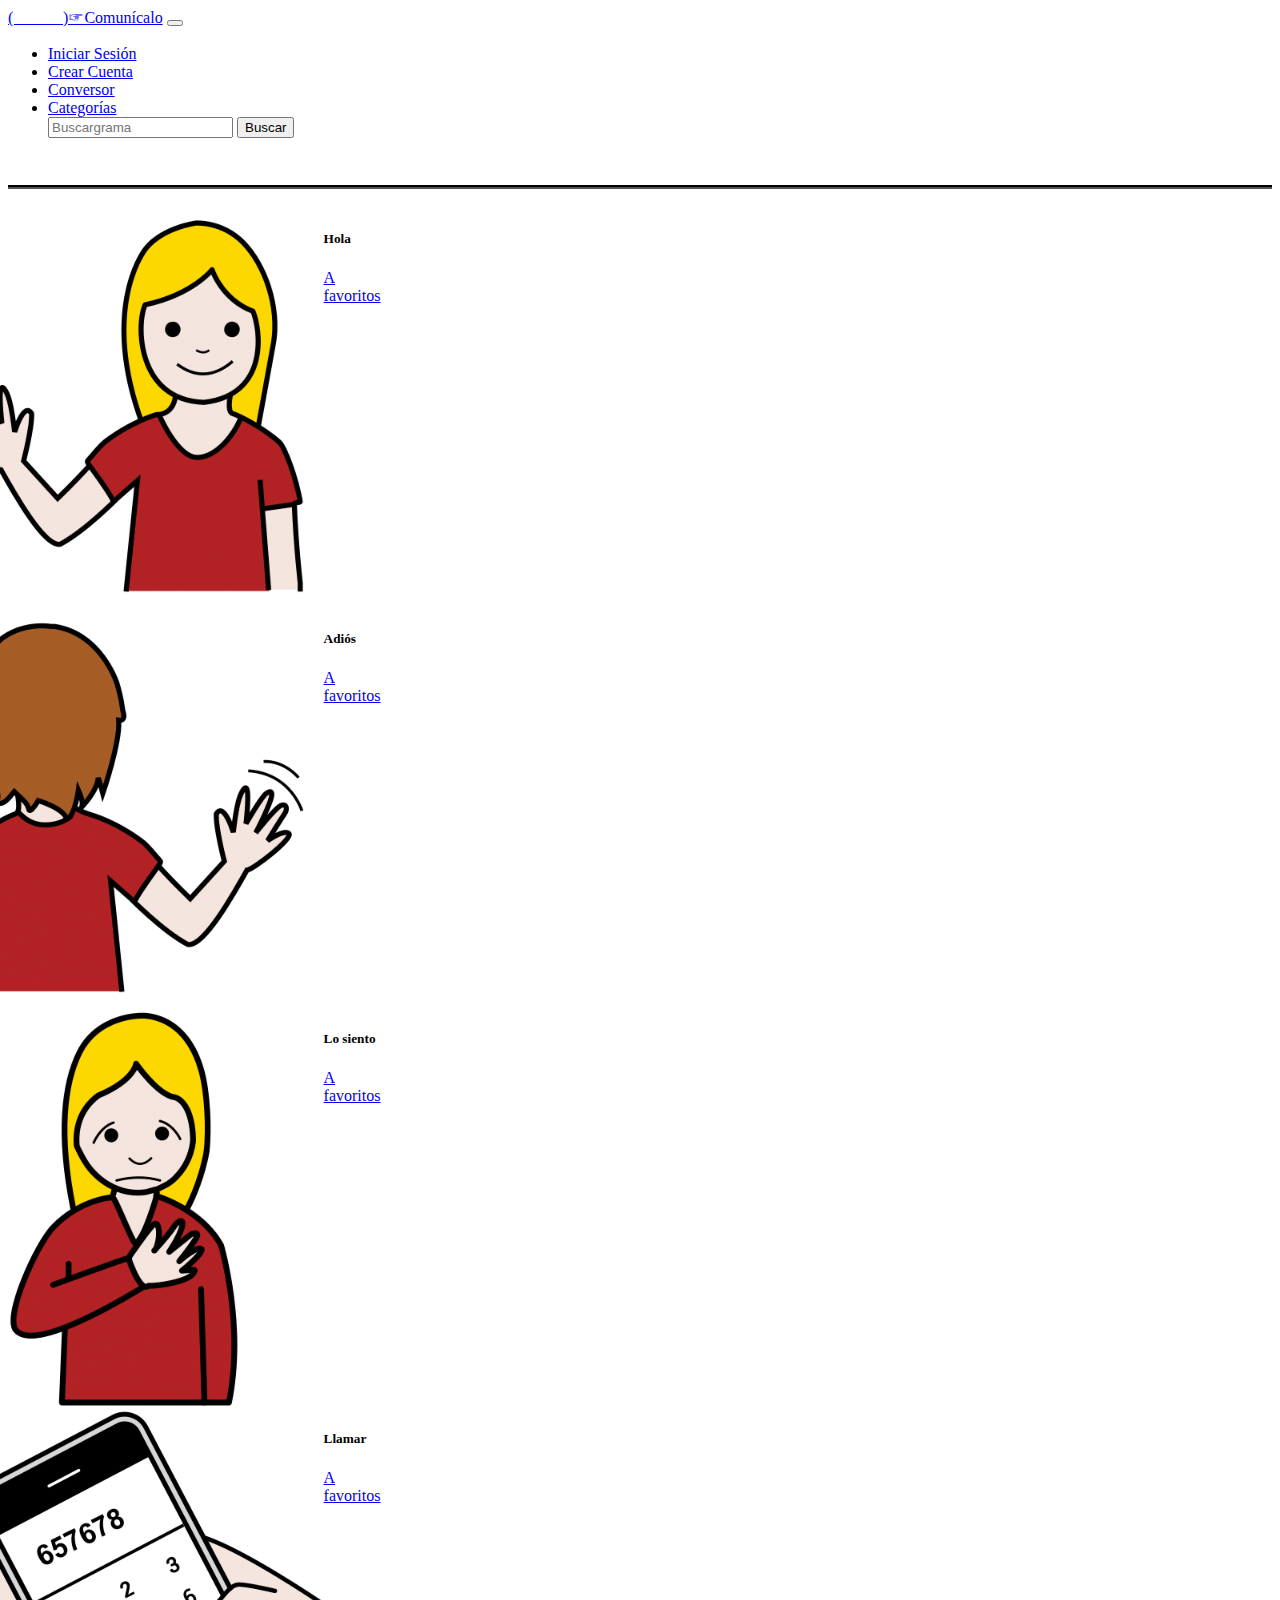
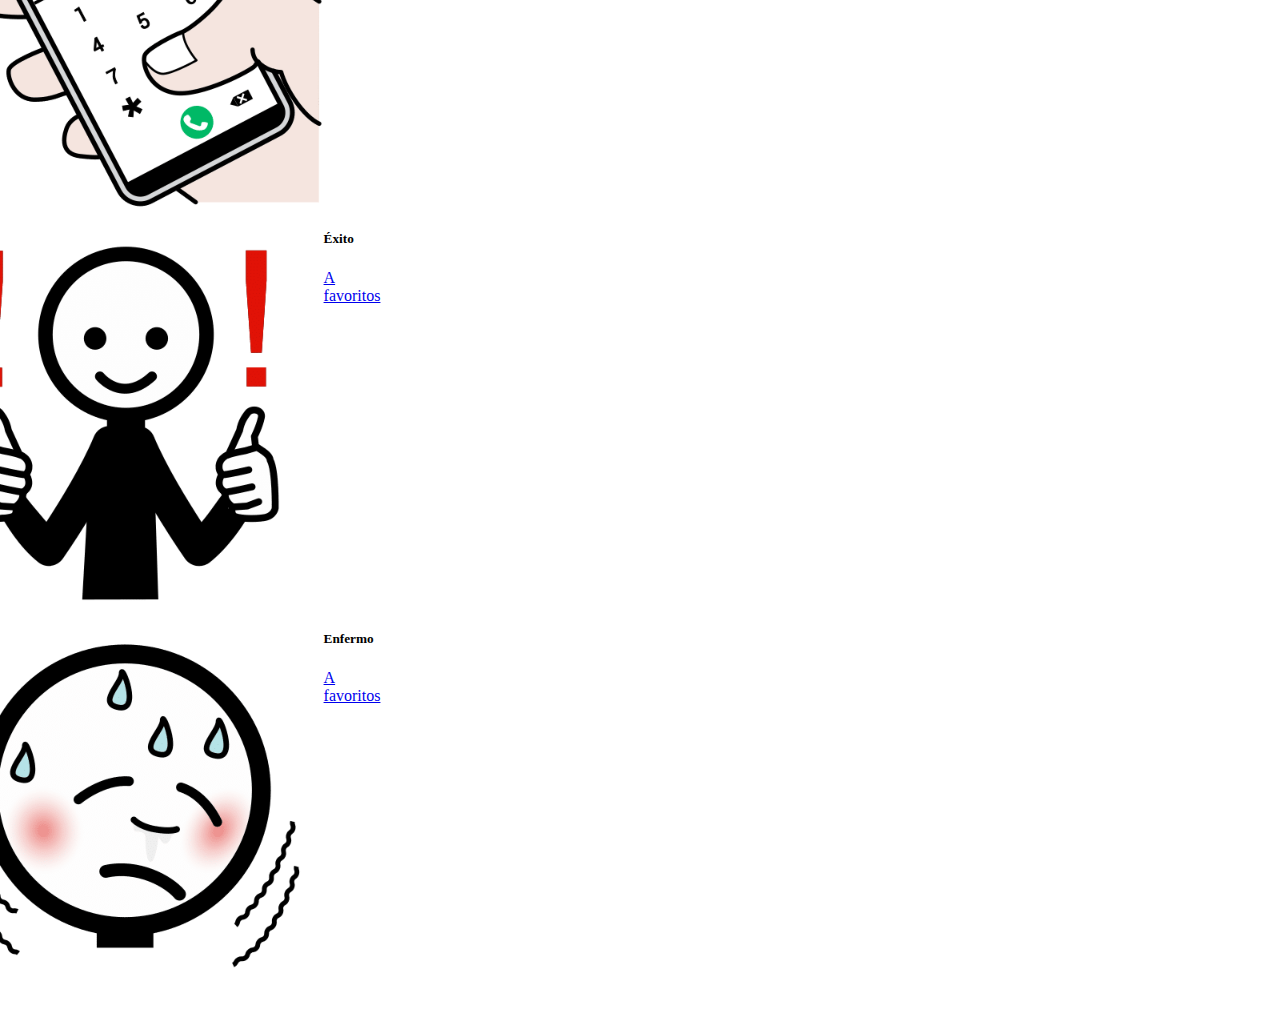
<file: pages/saludos.html>
<!DOCTYPE html>
<html lang="es">

<head>
    <meta charset="UTF-8">
    <meta http-equiv="X-UA-Compatible" content="IE=edge">
    <meta name="viewport" content="width=device-width, initial-scale=1.0">
    <link rel="icon" href="../img/Logo.png">
    <!-- Bootstrap -->
    <link href="https://cdn.jsdelivr.net/npm/bootstrap@5.2.2/dist/css/bootstrap.min.css" rel="stylesheet"
        integrity="sha384-Zenh87qX5JnK2Jl0vWa8Ck2rdkQ2Bzep5IDxbcnCeuOxjzrPF/et3URy9Bv1WTRi" crossorigin="anonymous">
    <!-- CSS -->
    <link rel="stylesheet" href="../styles.css">
    <title>Comunícalo - Saludos</title>
</head>

<body>
    <div class="container">
        <!-- Nav -->
        <nav class="navbar navbar-expand-lg navbar-dark bg-primary">
            <div class="container-fluid">
                <a class="navbar-brand" href="./categorias.html">(☞ﾟヮﾟ)☞Comunícalo</a>
                <button class="navbar-toggler" type="button" data-bs-toggle="collapse" data-bs-target="#navbarNav"
                    aria-controls="navbarNav" aria-expanded="false" aria-label="Toggle navigation">
                    <span class="navbar-toggler-icon"></span>
                </button>
                <div class="collapse navbar-collapse justify-content-end" id="navbarNav">
                    <ul class="navbar-nav">
                        <li class="nav-item">
                            <a class="nav-link active" aria-current="page" href="#">Iniciar Sesión</a>
                        </li>
                        <li class="nav-item">
                            <a class="nav-link active" href="#">Crear Cuenta</a>
                        </li>
                        <li class="nav-item">
                            <a class="nav-link active" href="../pages/conversor.html">Conversor</a>
                        </li>
                        <li class="nav-item">
                            <a class="nav-link active" href="../pages/categorias.html">Categorías</a>
                        </li>
                        <form class="d-flex" role="search">
                            <input class="form-control me-2" type="search" placeholder="Buscargrama"
                                aria-label="Search">
                            <button class="btn btn-light btn-outline-success" type="submit">Buscar</button>
                        </form>
                    </ul>
                </div>
            </div>
        </nav>


        <h2 class="row titulo my-2 mx-0 p-2 bg-primary bg-gradient ">Pictogramas Destacados</h2>

        <div class="row justify-content-center mt-4 gap-3">
            <div class="col-3">
                <div class="card picto" style="width: 18rem;">
                    <img src="../img/hola.png" class="card-img-top" alt="hola">
                    <div class="card-body">
                        <h5 class="card-title">Hola</h5>
                        <a href="#" class="btn btn-primary">A favoritos</a>
                    </div>
                </div>
            </div>
            <div class="col-3">
                <div class="card picto" style="width: 18rem;">
                    <img src="../img/adiós.png" class="card-img-top" alt="adios">
                    <div class="card-body">
                        <h5 class="card-title">Adiós</h5>
                        <a href="#" class="btn btn-primary">A favoritos</a>
                    </div>
                </div>
            </div>
            <div class="col-3">
                <div class="card picto" style="width: 18rem;">
                    <img src="../img/lo siento.png" class="card-img-top" alt="lo siento">
                    <div class="card-body">
                        <h5 class="card-title">Lo siento</h5>
                        <a href="#" class="btn btn-primary">A favoritos</a>
                    </div>
                </div>
            </div>
            <div class="col-3">
                <div class="card picto" style="width: 18rem;">
                    <img src="../img/marcar.png" class="card-img-top" alt="llamar">
                    <div class="card-body">
                        <h5 class="card-title">Llamar</h5>
                        <a href="#" class="btn btn-primary">A favoritos</a>
                    </div>
                </div>
            </div>
            <div class="col-3">
                <div class="card picto" style="width: 18rem;">
                    <img src="../img/éxito.png" class="card-img-top" alt="exito">
                    <div class="card-body">
                        <h5 class="card-title">Éxito</h5>
                        <a href="#" class="btn btn-primary">A favoritos</a>
                    </div>
                </div>
            </div>
            <div class="col-3">
                <div class="card picto" style="width: 18rem;">
                    <img src="../img/enfermo.png" class="card-img-top" alt="Enfermo">
                    <div class="card-body">
                        <h5 class="card-title">Enfermo</h5>
                        <a href="#" class="btn btn-primary">A favoritos</a>
                    </div>
                </div>
            </div>

        </div>


    </div>


    <script src="https://cdn.jsdelivr.net/npm/bootstrap@5.2.2/dist/js/bootstrap.bundle.min.js"
        integrity="sha384-OERcA2EqjJCMA+/3y+gxIOqMEjwtxJY7qPCqsdltbNJuaOe923+mo//f6V8Qbsw3"
        crossorigin="anonymous"></script>
</body>

</html>
</file>
<file: styles.css>
.bg {
    background-color: white;
    background-image: url(./img/login.jpeg);
    background-position: center center;
    background-repeat: no-repeat;
}

.zoomE{
    background: #fff;
}
.picto{
   
   width: 25rem;
   height: 25rem;
   display: flex;
   justify-content: center;
}
.img2{
    height: 24rem;
    width: 24rem;
    object-fit: contain;
}

.picto:hover{
    box-shadow: 1px 3px 5px rgba(0, 0, 0, 0.351);
}
.titulo{
    color: #ffffff;
    border-bottom: 4px groove rgb(0, 0, 0);
}
</file>
